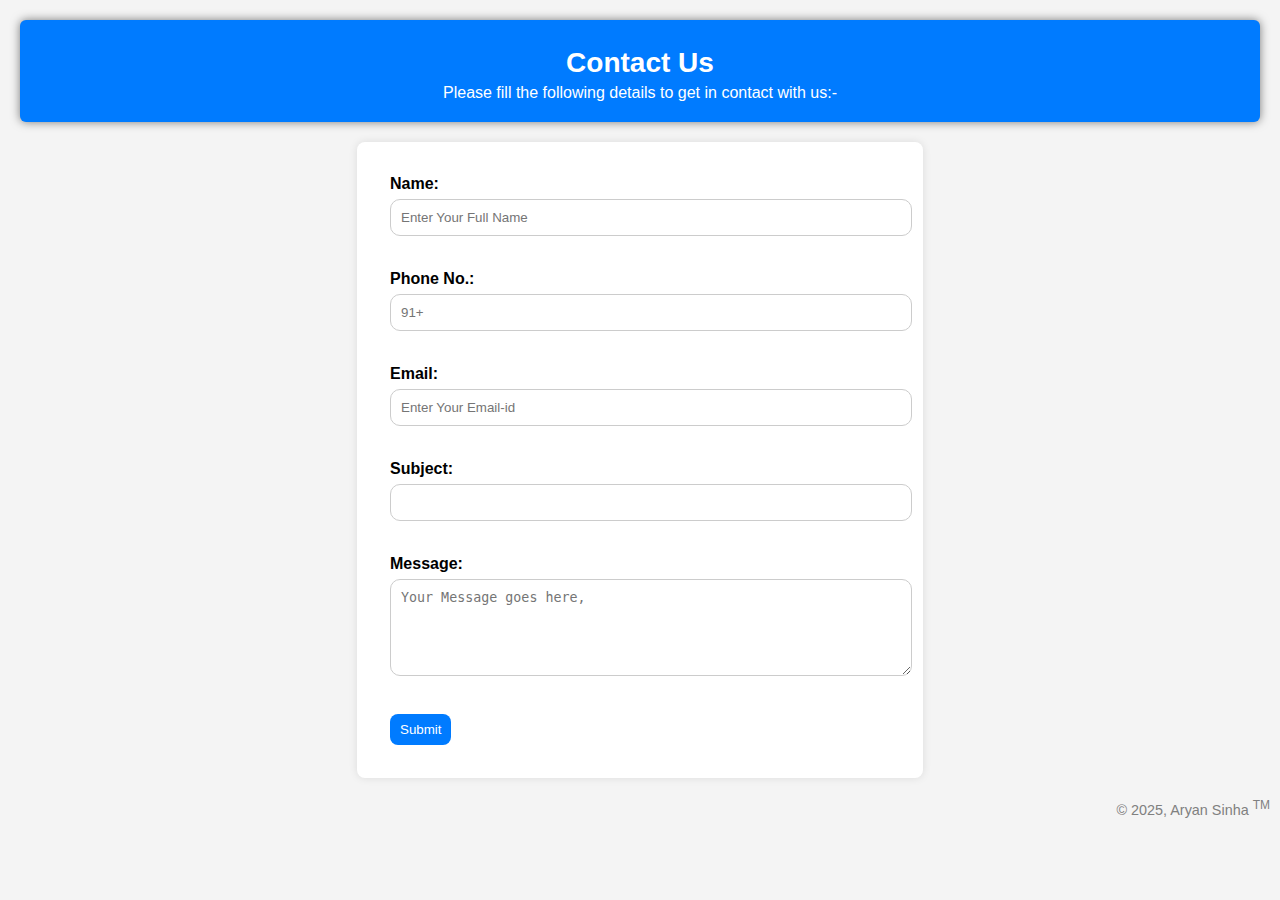
<file: Day 1-2/index.html>
<!DOCTYPE html>
<html lang="en">

<head>
    <meta charset="UTF-8">
    <meta name="viewport" content="width=device-width, initial-scale=1.0">
    <title>Document</title>
<link rel="stylesheet" href="/Day1/style.css">
</head>

<body>
    <header>
        <h2>Contact Us</h2>
        <p>Please fill the following details to get in contact with us:- </p>
    </header>
    <main>
        <form action="/meow.php" method="get">
            <label for="name">Name:</label>
            <input type="text" id="name" name="name" placeholder="Enter Your Full Name" required><br><br>
            <label for="phone">Phone No.:</label>
            <input type="number" name="phone" id="phone" placeholder="91+" required><br><br>
            <label for="email">Email:</label>
            <input type="email" name="email" id="email" placeholder="Enter Your Email-id" required><br><br>
            <label for="subject">Subject:</label>
            <input type="text" name="subject" id="subject" required><br><br>
            <label for="message">Message: </label>
            <textarea name="message" id="message" rows="5" cols="20"
                placeholder="Your Message goes here,"></textarea><br><br>
            <input type="submit" value="Submit">
        </form>
    </main>
    <footer>
        © 2025, Aryan Sinha <sup>TM</sup>
    </footer>
</body>

</html>
</file>
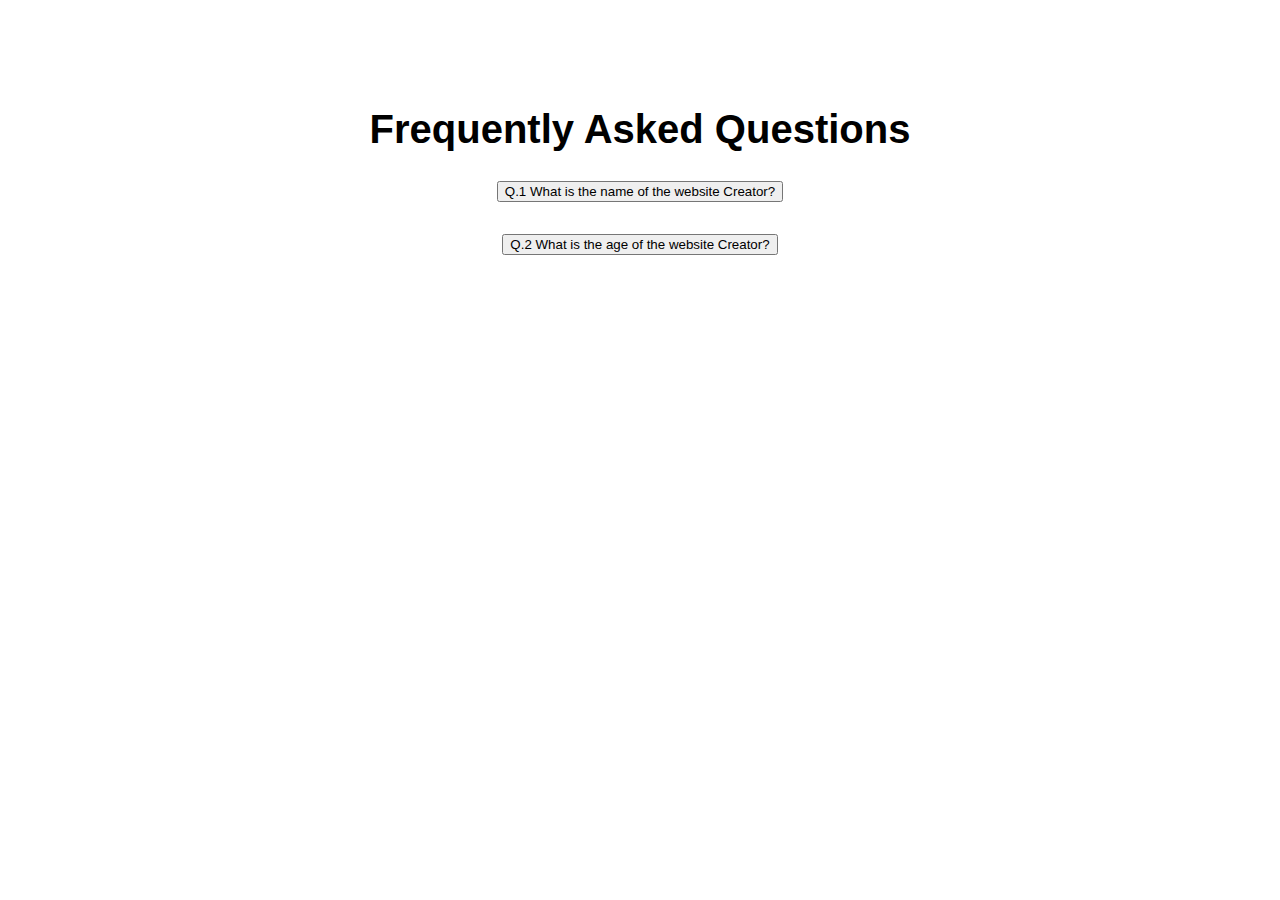
<file: Day 10/index.html>
<!DOCTYPE html>
<html lang="en">
<head>
    <meta charset="UTF-8">
    <meta name="viewport" content="width=device-width, initial-scale=1.0">
    <title>FAQ Accordion</title>
    <link rel="stylesheet" href="style.css">
</head>
<body>
    <div class="container">
        <h1 id="header">Frequently Asked Questions</h1>
            <div class="faq-item">
                <button class="question">Q.1 What is the name of the website Creator?</button>
                <p class="answer hidden">Aryan Sinha</p>
            </div>
            <div class="faq-item">
                <button class="question">Q.2 What is the age of the website Creator?</button>
                <p class="answer hidden">17 years of age</p>
            </div>
    </div>
    <script src="script.js"></script>
</body>
</html>
</file>
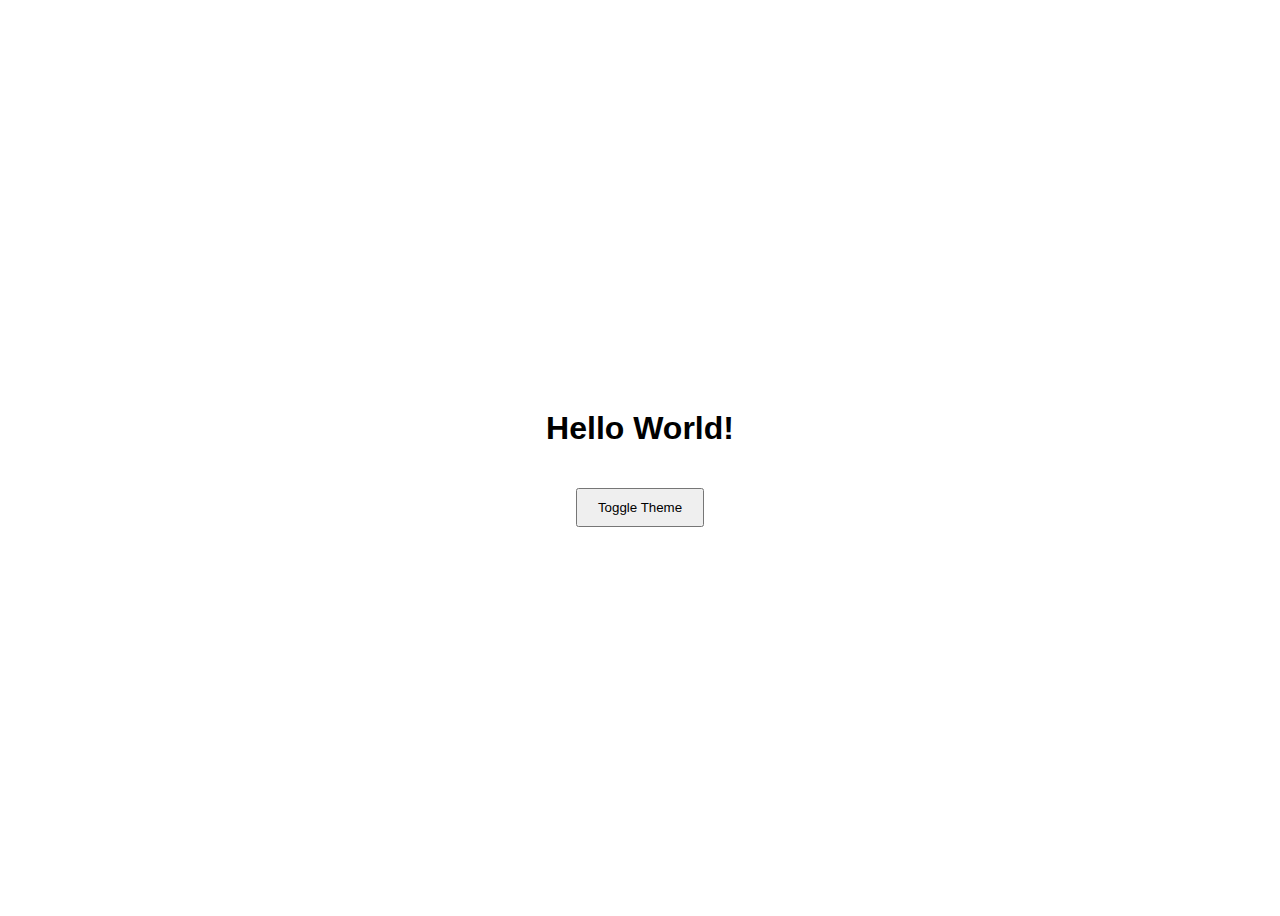
<file: Day 14/index.html>
<!doctype html>
<html lang="en">
  <head>
    <meta charset="UTF-8" />
    <meta name="viewport" content="width=device-width, initial-scale=1" />
    <title>Theme-Switcher</title>
    <link href="style.css" rel="stylesheet" />
  </head>
  <body>
    <div class="container">
      <h1>Hello World!</h1>
      <button id="toggle-switch">Toggle Theme</button>
    </div>

    <script src="script.js"></script>
  </body>
</html>
</file>
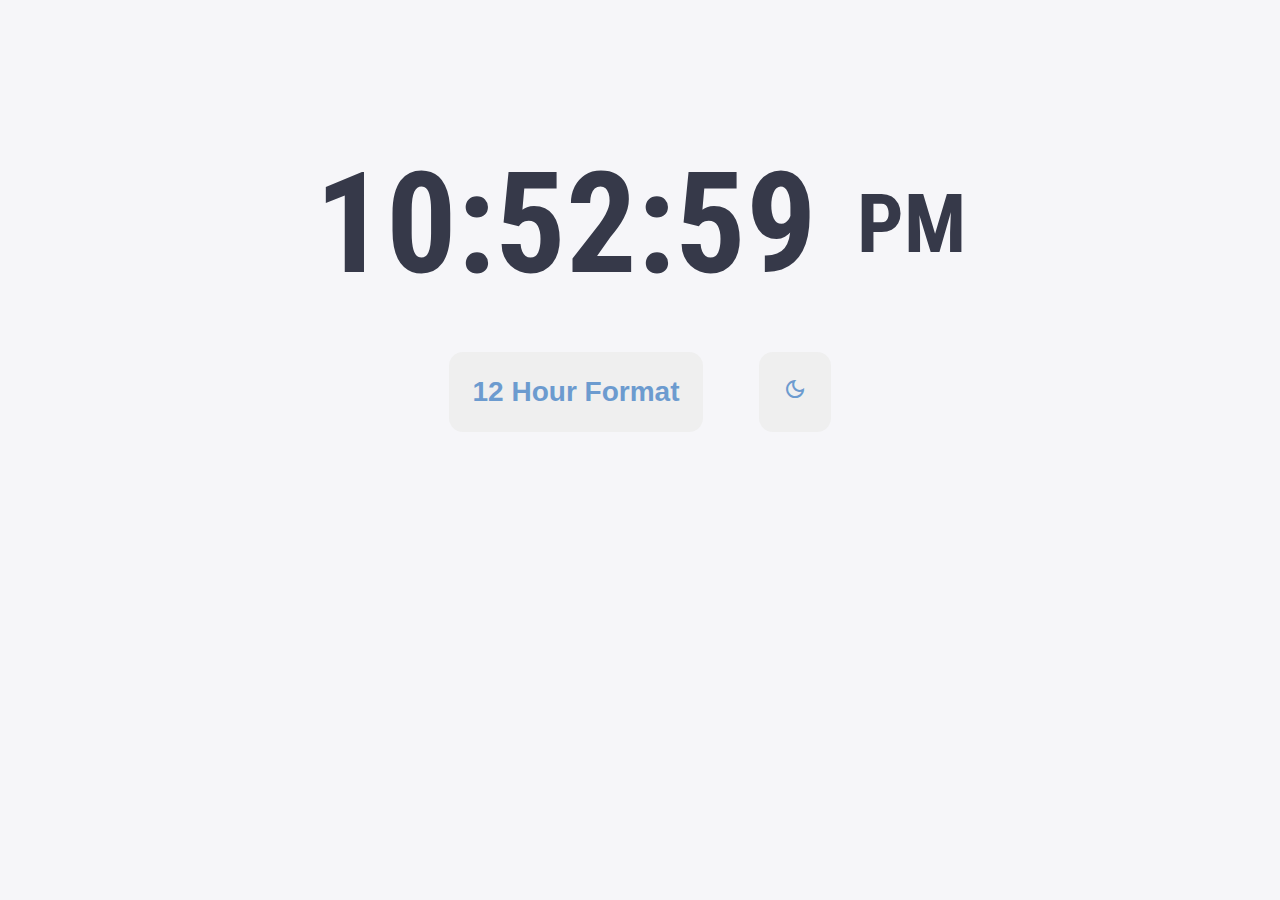
<file: Day 15/index.html>
<!doctype html>
<html lang="en">
  <head>
    <meta charset="UTF-8" />
    <meta name="viewport" content="width=device-width, initial-scale=1" />
    <title>Digital Clock</title>
    <link href="style.css" rel="stylesheet" />
    <link
      rel="stylesheet"
      href="https://fonts.googleapis.com/css2?family=Material+Symbols+Outlined:opsz,wght,FILL,GRAD@24,400,0,0&icon_names=dark_mode"
    />
  </head>
  <body>
    <div class="container">
      <div class="clock" id="clock">
        <h1 id="clock">Time</h1>
        <h3 id="meridian">A.M.</h3>
      </div>
      <div class="buttons">
        <button type="button" id="time-format">12 Hour Format</button>
        <button type="button" id="dark-mode">
          <span class="material-symbols-outlined"> dark_mode </span>
        </button>
      </div>
    </div>
    <script src="script.js"></script>
  </body>
</html>
</file>
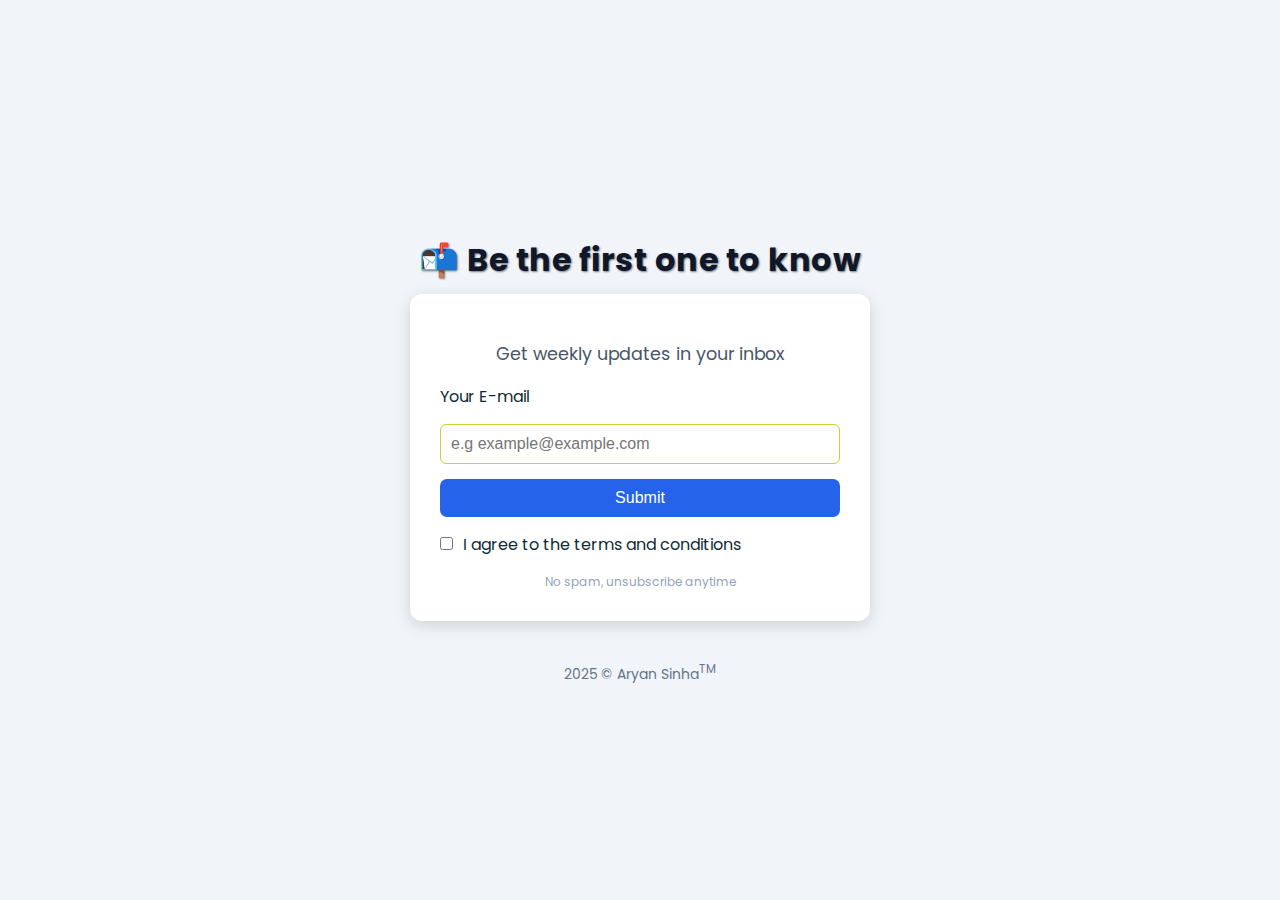
<file: Day 3-4/index.html>
<!DOCTYPE html>
<html lang="en">

<head>
    <meta charset="UTF-8">
    <meta name="viewport" content="width=device-width, initial-scale=1.0">
    <title>Newsletter Signup</title>
    <link rel="stylesheet" href="style.css">
    <link href="https://fonts.googleapis.com/css2?family=Poppins:wght@500;700&display=swap" rel="stylesheet">
    
</head>

<body>
    <div class="container">
        <div class="title">
            <h2>📬 Be the first one to know</h2>
        </div>
        <div class="main-section">
            <div class="card"></div>
            <p class="subtitle">Get weekly updates in your inbox</p>
            <form>
                <label for="email">Your E-mail</label>
                <input type="email" id="email" required placeholder="e.g example@example.com">
                <button type="submit">Submit</button>
                <div class="checkbox-section">
                    <input type="checkbox" name="agree" id="agreement">
                    <label for="agreement">I agree to the terms and conditions</label>
                </div>
            </form>
            <small class="disclaimer">No spam, unsubscribe anytime</small>
        </div>
    </div>
    <footer>
        
        2025 © Aryan Sinha<sup>TM</sup>
    </footer>
    </div>
    <script src="script.js">console.log("JavaScript is working!");
</script>
</body>

</html>
</file>
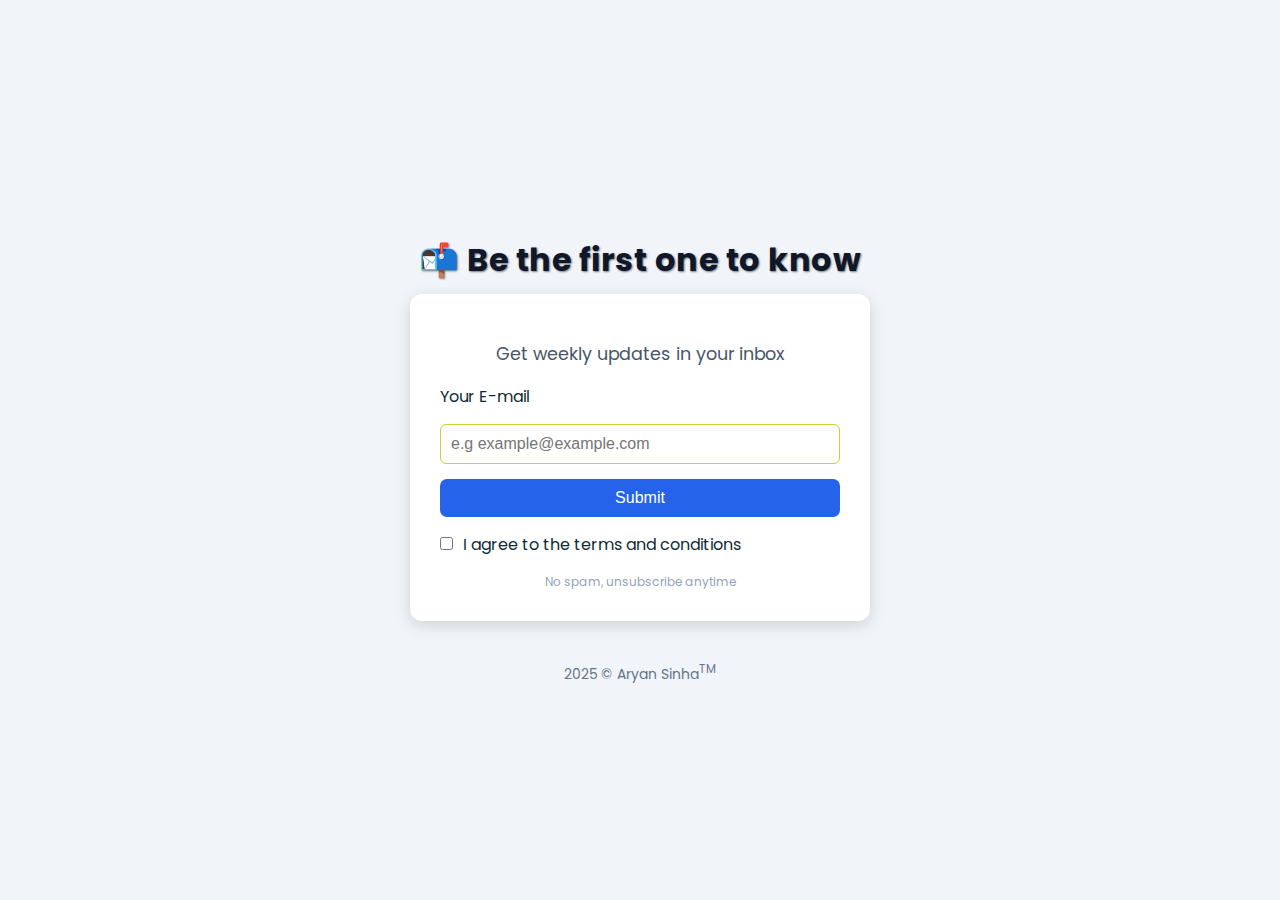
<file: Day 3/index.html>
<!DOCTYPE html>
<html lang="en">

<head>
    <meta charset="UTF-8">
    <meta name="viewport" content="width=device-width, initial-scale=1.0">
    <title>Newsletter Signup</title>
    <link rel="stylesheet" href="style.css">
    <link href="https://fonts.googleapis.com/css2?family=Poppins:wght@500;700&display=swap" rel="stylesheet">
</head>

<body>
    <div class="container">
        <div class="title">
            <h2>📬 Be the first one to know</h2>
        </div>
        <div class="main-section">
            <div class="card"></div>
            <p class="subtitle">Get weekly updates in your inbox</p>
            <form>
                <label for="email">Your E-mail</label>
                <input type="email" id="email" required placeholder="e.g example@example.com">
                <button type="submit">Submit</button>
                <div class="checkbox-section">
                    <input type="checkbox" name="agree" id="agreement">
                    <label for="agreement">I agree to the terms and conditions</label>
                </div>
            </form>
            <small class="disclaimer">No spam, unsubscribe anytime</small>
        </div>
    </div>
    <footer>
        
        2025 © Aryan Sinha<sup>TM</sup>
    </footer>
    </div>
</body>

</html>
</file>
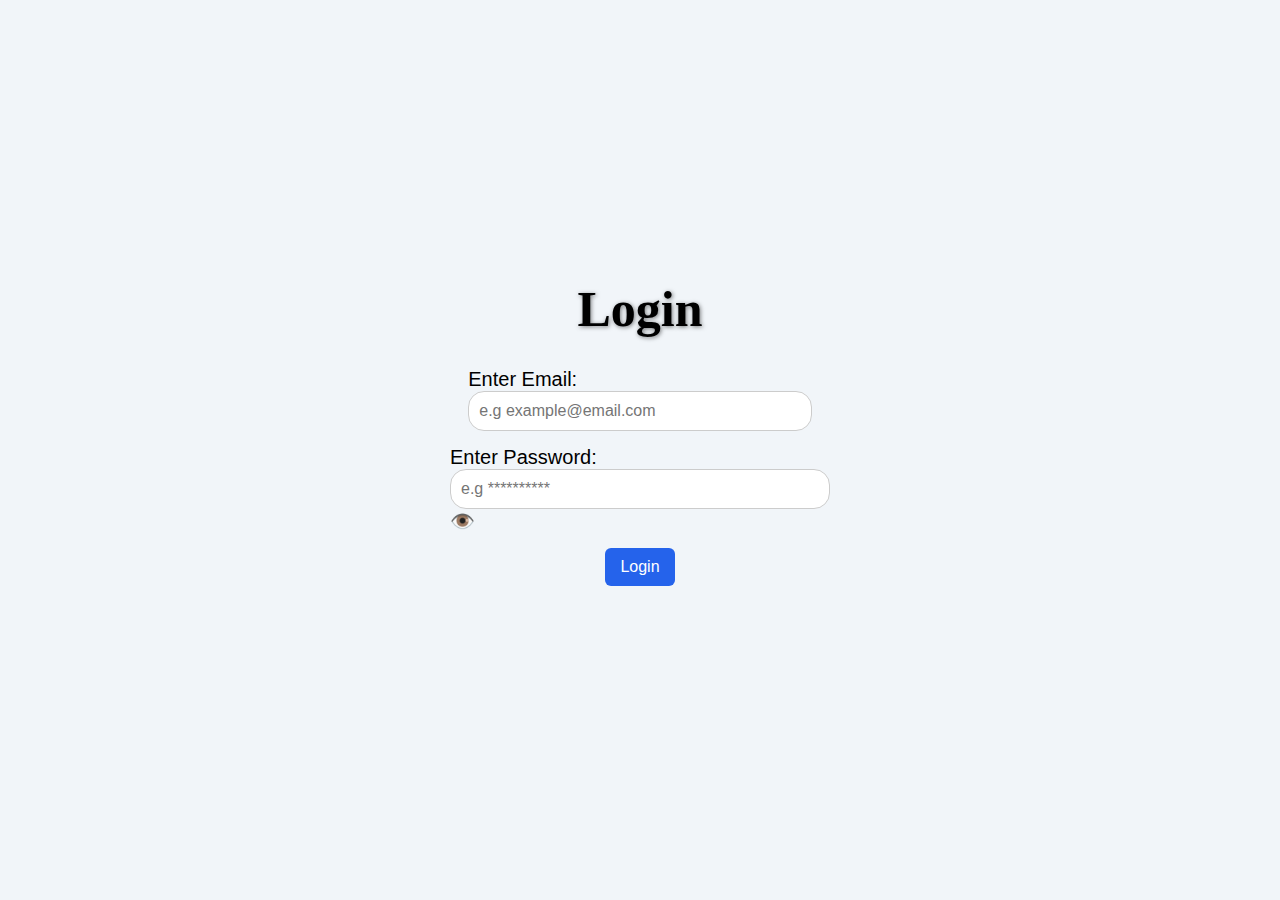
<file: Day 5/index.html>
<!DOCTYPE html>
<html lang="en">

<head>
    <meta charset="UTF-8">
    <meta name="viewport" content="width=device-width, initial-scale=1.0">
    <title>Login Form</title>
    <link rel="stylesheet" href="/Day 5/style.css">
</head>

<body>
    <div class="container">
        <h2>Login</h2>
        <form>
            <div class="form-control">
                <label for="email">Enter Email:</label>
                <input type="email" id="email" placeholder="e.g example@email.com" required>
                <small class="error-message"></small>
            </div>
            <div class="form-control">
                <label for="password">Enter Password:</label>
                <input type="password" id="password" placeholder="e.g **********" required>
                <small class="error-message"></small>
                <span class="toggle-password">👁️</span>
            </div>

            <button type="submit">Login</button>
            <p class="status-message"></p>
        </form>
    </div>
    <script src="script.js"></script>
</body>

</html>
</file>
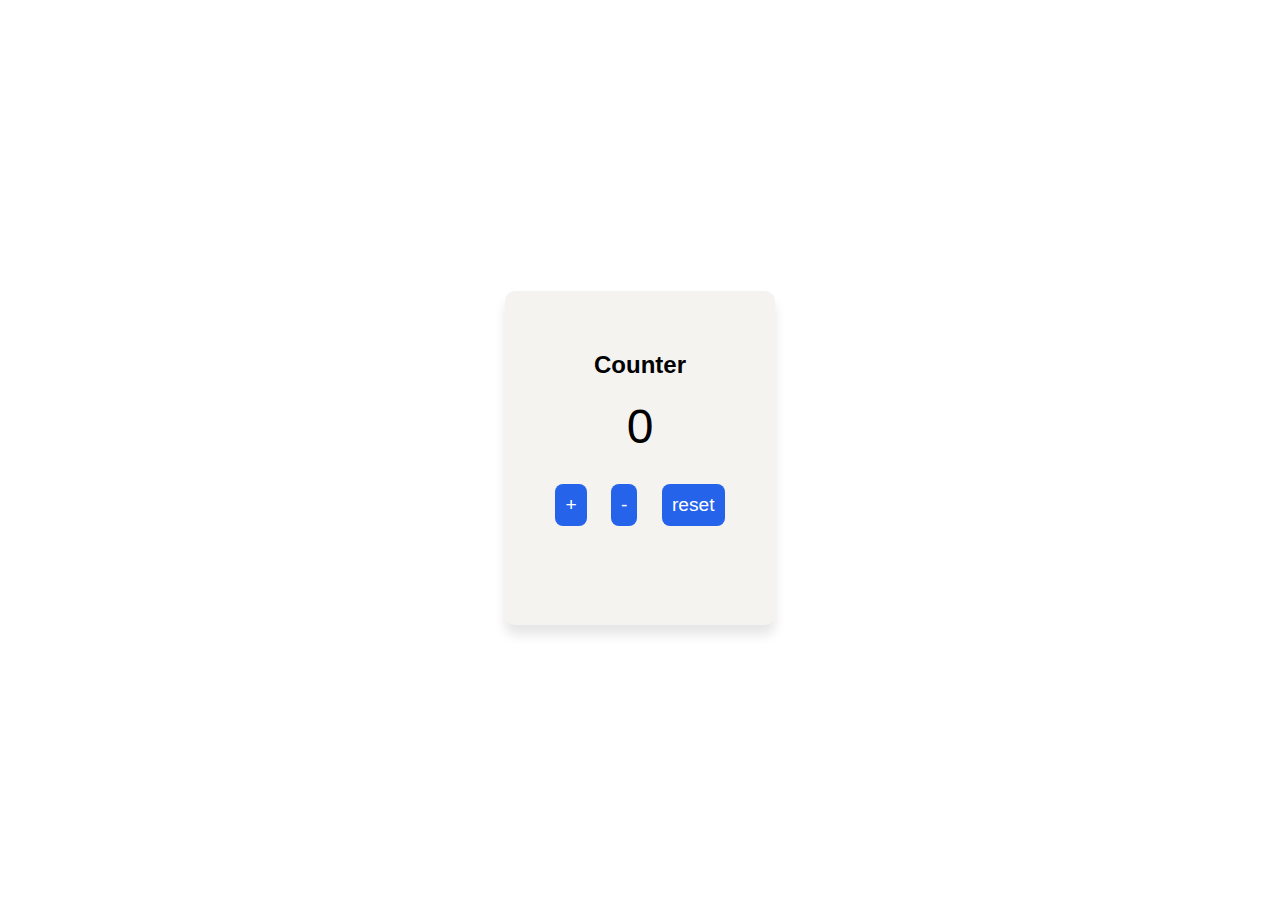
<file: Day 6/index.html>
<!DOCTYPE html>
<html lang="en">

<head>
    <meta charset="UTF-8">
    <meta name="viewport" content="width=device-width, initial-scale=1.0">
    <title>Counter App</title>
    <link rel="stylesheet" href="style.css">
</head>

<body>
    <div class="container">
        <h2 class="title-card">Counter</h2>
        <div class="counter" id="counter">0</div>
        <div class="buttons">
            <button id="increase">+</button>
            <button id="decrease">-</button>
            <button id="reset">reset</button>
        </div>
        <p class="message" id="message"></p>
    </div>

    <script src="script.js"></script>
</body>

</html>
</file>
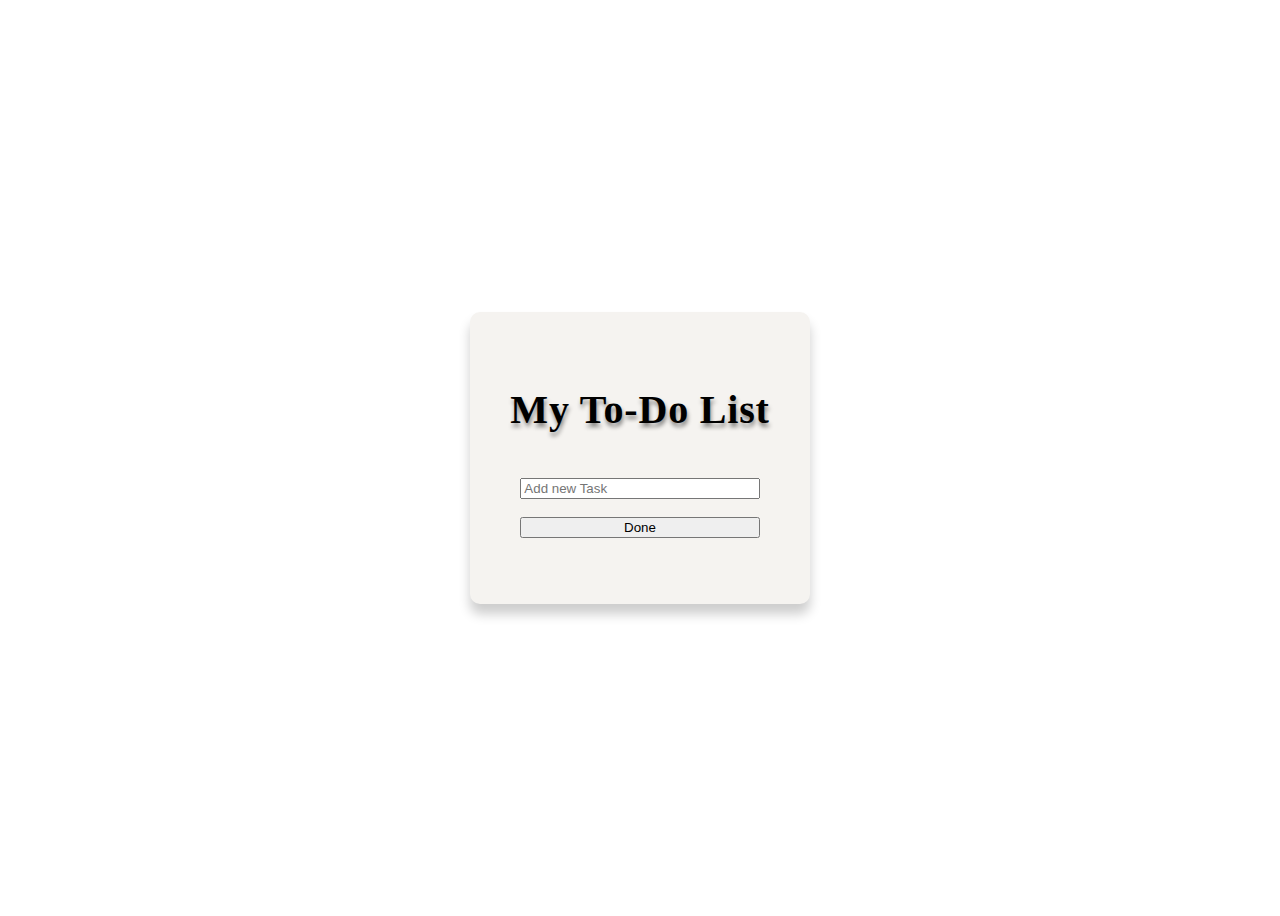
<file: Day 7/index.html>
<!DOCTYPE html>
<html lang="en">

<head>
    <meta charset="UTF-8">
    <meta name="viewport" content="width=device-width, initial-scale=1.0">
    <title>To-Do List App</title>
    <link rel="stylesheet" href="style.css">
</head>

<body>
    <div class="container">
        <h2>My To-Do List</h2>
        
        <form>
            <input type="text" id="add-task-name" placeholder="Add new Task">
            <button type="submit">Done</button>
        </form>
        
        <ul id="task-list"></ul>
    </div>
    <script src="script.js"></script>
</body>

</html>
</file>
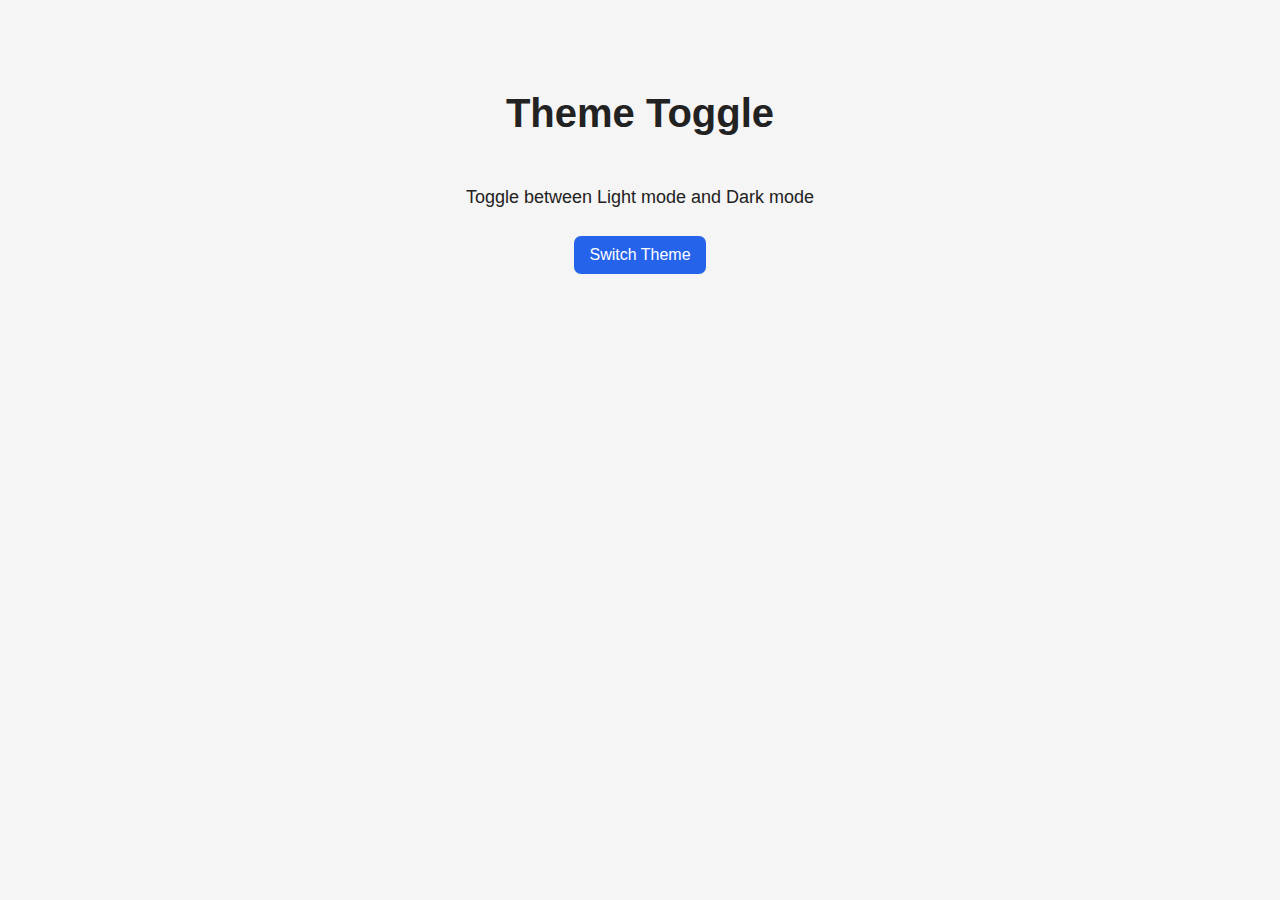
<file: Day 9/index.html>
<!DOCTYPE html>
<html lang="en">
<head>
    <meta charset="UTF-8">
    <meta name="viewport" content="width=device-width, initial-scale=1.0">
    <title>Theme Switcher</title>
    <link rel="stylesheet" href="style.css"></link>
</head>
<body class="light">
    <div class="container">
        <h2>Theme Toggle</h2>
        <p>Toggle between Light mode and Dark mode</p>
        <button id="toggle">Switch Theme</button>
    </div>
    <script src="script.js"></script>
</body>
</html>
</file>
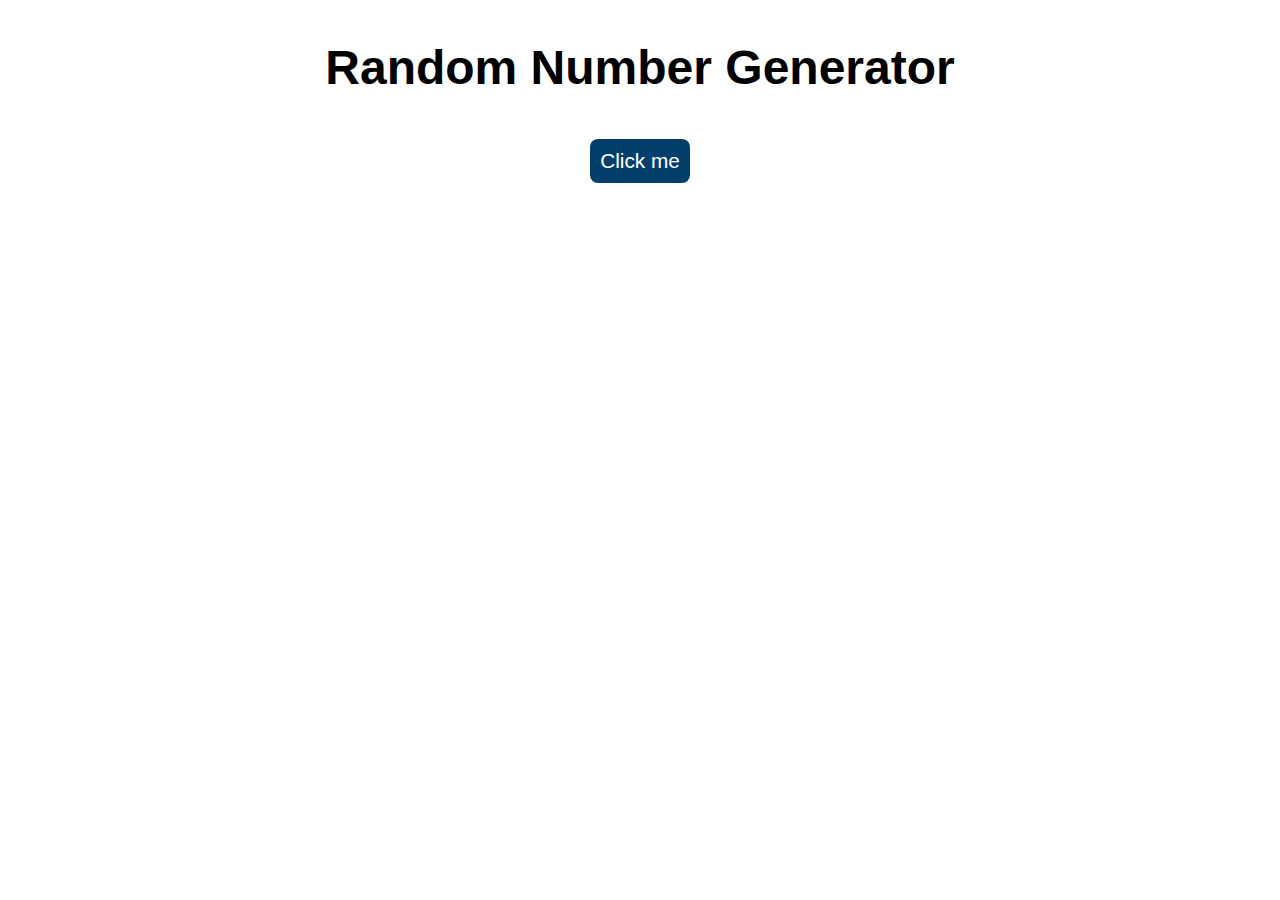
<file: Rough/index.html>
<!doctype html>
<html lang="en">
  <head>
    <meta charset="UTF-8" />
    <meta name="viewport" content="width=device-width, initial-scale=1.0" />
    <title>Rough</title>
    <link rel="stylesheet" href="style.css" />
  </head>
  <body>
    <div class="container">
      <h1>Random Number Generator</h1>
      <label id="num"></label>
      <button id="btn" class="buttons">Click me</button>
    </div>
    <script src="script.js"></script>
  </body>
</html>
</file>
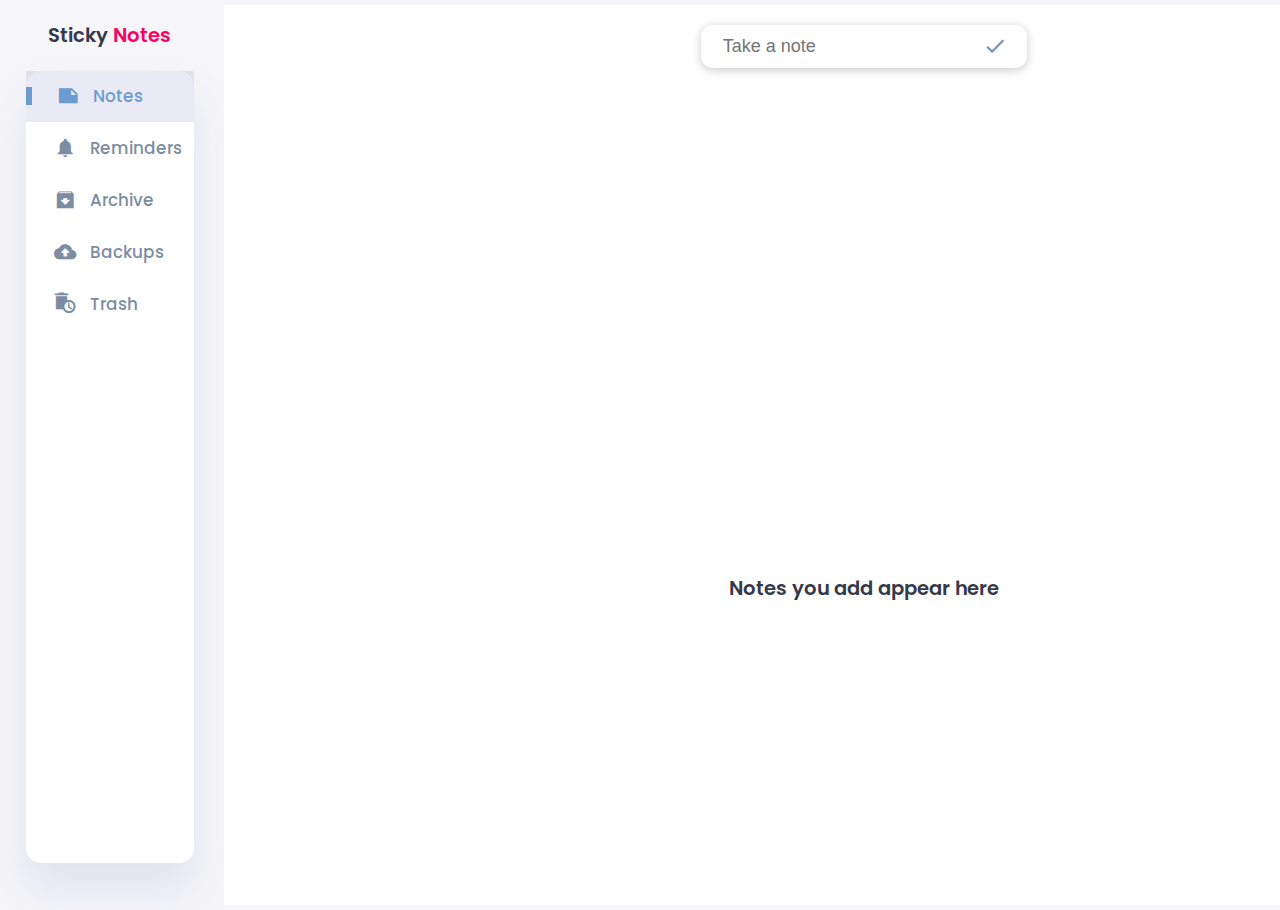
<file: Sticky Notes App/index.html>
<!DOCTYPE html>
<html lang="en">

<head>
    <meta charset="UTF-8">
    <meta name="viewport" content="width=device-width, initial-scale=1.0">
    <title>Sticky Notes App</title>
    <link href="https://fonts.googleapis.com/icon?family=Material+Icons+Sharp" rel="stylesheet">
    <link rel="stylesheet" href="style.css">
</head>

<body>
    <div class="container">
        <!--SideBar Start-->
        <aside>
            <div class="toggle">
                <div class="logo">
                    <h2>Sticky <span class="danger">Notes
                        </span></h2>
                    <div class="close" id="close-btn">
                        <span class="material-icons-sharp">
                            close
                        </span>
                    </div>
                </div>
            </div>

            <div class="sidebar">
                <a href="#" class="active">
                    <span class="material-icons-sharp">
                        note
                    </span>
                    <h3>Notes</h3>
                </a>
                <a href="#">
                    <span class="material-icons-sharp">
                        notifications
                    </span>
                    <h3>Reminders</h3>
                </a>
                <a href="#">
                    <span class="material-icons-sharp">
                        archive
                    </span>
                    <h3>Archive</h3>
                </a>
                <a href="#">
                    <span class="material-icons-sharp">
                        backup
                    </span>
                    <h3>Backups</h3>
                </a>
                <a href="#">
                    <span class="material-icons-sharp">
                        auto_delete
                    </span>
                    <h3>Trash</h3>
                </a>
            </div>
        </aside>
        <!--End of SideBar-->

        <!--Main Content-->
        <main>
            <form id="note-input">
                <div class="note-input-bar">
                <input type="text" id="note" placeholder="Take a note">
                <button type="submit" id="add-note-btn">
                    <span class="material-icons-sharp">
                        done
                    </span>
                </button>
                </div>
            </form>
            <section class="main-section">
                <span class="material-icons-sharp">
                    lightbulb
                </span>
                <h2>Notes you add appear here</h2>
            </section>

        </main>
    </div>
    <script src="script.js"></script>
</body>

</html>
</file>
<file: Day1/style.css>
header{
    padding: 4px 15px;
    font-family: Arial, Helvetica, sans-serif;
    margin: 20px;
    font-weight: bold;
    text-align: center;
    background-color: #007bff;
    color: white;
    border-radius: 6px;
    box-shadow: 0 0 10px rgba(0, 0, 0, 0.5);
}

header h2 {
    margin-bottom: 5px;
    font-size: 28px;
}

header p {
    font-weight: normal;
    font-size: 16px;
    margin-top: 0;
}

body {
    font-family: Arial, sans-serif;
    margin: 0;
    padding: 0;
    background-color: #f4f4f4;
}

main {
    max-width: 500px;
    margin: 10px auto;
    padding: 33px;
    background-color: white;
    border-radius: 8px;
    box-shadow: 0 0 8px rgba(0, 0, 0, 0.1);
}

input[type="text"],
input[type="email"],
input[type="number"],
textarea {
    width: 100%;
    padding: 10px;
    margin-top: 6px;
    margin-bottom: 16px;
    border: 1px solid #ccc;
    border-radius: 10px;
}

label {
    font-weight: bold;
}

input[type="submit"] {
    background-color: #007bff;
    color: white;
    padding: 8px 10px;
    border: none;
    border-radius: 8px;
    cursor: pointer;
}

footer{
    text-align: right;
    padding: 10px;
    color: grey;
    font-size: 0.9rem;
}
</file>
<file: Day 10/style.css>
.container {
    display: flex;
    flex-direction: column;
    align-items: center;
    justify-content: center;
    padding: 50px 30px;
    margin: 30px;
}

#header {
    font-family: Arial, Helvetica, sans-serif;
    font-size: 40px;
    font-weight: 800;
}

.faq-item {
    font-family:'Courier New', Courier, monospace;
    font-size: 20px;
    margin-bottom: 30px;
}

.answer.hidden {
    display: none;
}

.answer {
    max-height: 0;
    overflow: hidden;
    transition: max-height 0.3s ease, padding 0.3s ease;
    padding: 0 10px;
}

.answer.show {
    max-height: 200px;
    padding: 10px;
}

.question.active {
    background-color: #e2e8f0;
    font-weight: bold;
}
</file>
<file: Day 14/style.css>
body {
  font-family: sans-serif;
  background-color: white;
  color: black;
  transition: background-color 0.3s ease;
}

body.dark {
  background-color: #121212;
  color: white;
}

.container {
  display: flex;
  flex-direction: column;
  align-items: center;
  justify-content: center;
  height: 100vh;
}

button {
  margin-top: 20px;
  padding: 10px 20px;
  cursor: pointer;
}
</file>
<file: Day 15/style.css>
@import url("https://fonts.googleapis.com/css2?family=Roboto+Condensed:ital,wght@0,100..900;1,100..900&display=swap");
:root {
  --color-primary: #6c9bcf;
  --color-danger: #ff0060;
  --color-success: #1b9c85;
  --color-warning: #f7d060;
  --color-white: #fff;
  --color-info-dark: #7d8da1;
  --color-dark: #363949;
  --color-light: rgba(132, 139, 200, 0.18);
  --color-dark-variant: #677483;
  --color-background: #f6f6f9;

  --card-border-radius: 2rem;
  --border-radius-1: 0.4rem;
  --border-radius-2: 1.2rem;

  --card-padding: 1.8rem;
  --padding-1: 1.2rem;

  --box-shadow: 0 2rem 3rem var(--color-light);
}

.dark-mode-variables {
  --color-background: #181a1e;
  --color-white: #202528;
  --color-dark: #edeffd;
  --color-dark-variant: #a3bdcc;
  --color-light: rgba(0, 0, 0, 0.4);
  --box-shadow: 0 2rem 3rem var(--color-light);
}

* {
  padding: 0;
  margin: 0;
  border: 0;
  outline: 0;
  appearance: 0;
  text-decoration: none;
  box-sizing: border-box;
}

html {
  font-size: 14px;
}

.container {
  display: flex;
  flex-direction: column;
  align-items: center;
  justify-content: center;
  font-size: 5rem;
  font-family: "Roboto Condensed";
  margin-top: 100px;
  padding: 12px;
}

.clock {
  display: flex;
  align-items: center;
  justify-content: center;
  color: var(--color-dark);
  margin: 30px;
  gap: 40px;
}

.clock h1 {
  transition: all 0.2s ease-in-out;
  transform: scale(1);
}

.clock h1.updated {
  transform: scale(1.05);
  color: var(--color-primary);
}

#meridian {
  opacity: 0;
  transition: opacity 0.5s ease-in-out;
}

#meridian.visible {
  opacity: 1;
}

body {
  background-color: var(--color-background);
}

button {
  margin: 20px;
  font-weight: 600;
  padding: 24px;
  border-radius: 14px;
  font-size: 2rem;
  color: var(--color-primary);
  cursor: pointer;
  margin-top: 10px;
}
</file>
<file: Day 3-4/style.css>
* {
    box-sizing: border-box;
    margin: 0;
    padding: 0;
}

body {
    font-family: 'Poppins', Arial, sans-serif;
    background-color: #f1f5f9;
    min-height: 100vh;
    display: flex;
    flex-direction: column;
    align-items: center;
    justify-content: center;
}

.container {
    width: 100%;
    max-width: 500px;
    padding: 20px;
}

.title h2{
    font-size: 2rem;
    font-weight: 700;
    text-shadow: 1px 1px 2px rgba(0, 0, 0, 0.5);
    text-align: center;
    letter-spacing: 0.5px;
    color: #0f172a;
    margin-bottom: 10px;
}

.subtitle {
    text-align: center;
    font-size: 1.1rem;
    color: #475569;
    line-height: 1.6;
}

.main-section {
    background-color: white;
    padding: 30px;
    border-radius: 12px;
    display: flex;
    flex-direction: column;
    box-shadow: 0 4px 16px rgba(0, 0, 0, 0.15);
    gap: 16px;
}

form {
    display: flex;
    flex-direction: column;
    gap: 15px;
    font-family: 'Poppins';
    color: #0d2b36;
    font-size: 1rem;
}

input[type="email"] {
    padding: 10px;
    border: 1px solid #cbd531;
    border-radius: 6px;
    font-size: 1rem;
}

input[type="checkbox"] {
    margin-right: 6px;
}

button[type="submit"] {
    background-color: #2563eb;
    color: white;
    border-radius: 7px;
    border: none;
    padding: 10px;
    font-size: 1rem;
    cursor: pointer;
    transition: background-color 0.3s ease;
}

button[type="submit"]:hover {
    background-color: #1d4ed8;
}

footer {
    margin-top: 20px;
    font-size: 0.87rem;
    color: #64748b;
    text-align: center;
}

.disclaimer {
    text-align: center;
    font-size: 0.75rem;
    color: #94a3b8;
}

@media (max-width:600px) {
    .container {
        padding: 10px;
    }
    .main-section {
        padding: 15px;
    }
}
</file>
<file: Day 3/style.css>
* {
    box-sizing: border-box;
    margin: 0;
    padding: 0;
}

body {
    font-family: 'Poppins', Arial, sans-serif;
    background-color: #f1f5f9;
    min-height: 100vh;
    display: flex;
    flex-direction: column;
    align-items: center;
    justify-content: center;
}

.container {
    width: 100%;
    max-width: 500px;
    padding: 20px;
}

.title h2{
    font-size: 2rem;
    font-weight: 700;
    text-shadow: 1px 1px 2px rgba(0, 0, 0, 0.5);
    text-align: center;
    letter-spacing: 0.5px;
    color: #0f172a;
    margin-bottom: 10px;
}

.subtitle {
    text-align: center;
    font-size: 1.1rem;
    color: #475569;
    line-height: 1.6;
}

.main-section {
    background-color: white;
    padding: 30px;
    border-radius: 12px;
    display: flex;
    flex-direction: column;
    box-shadow: 0 4px 16px rgba(0, 0, 0, 0.15);
    gap: 16px;
}

form {
    display: flex;
    flex-direction: column;
    gap: 15px;
    font-family: 'Poppins';
    color: #0d2b36;
    font-size: 1rem;
}

input[type="email"] {
    padding: 10px;
    border: 1px solid #cbd531;
    border-radius: 6px;
    font-size: 1rem;
}

input[type="checkbox"] {
    margin-right: 6px;
}

button[type="submit"] {
    background-color: #2563eb;
    color: white;
    border-radius: 7px;
    border: none;
    padding: 10px;
    font-size: 1rem;
    cursor: pointer;
    transition: background-color 0.3s ease;
}

button[type="submit"]:hover {
    background-color: #1d4ed8;
}

footer {
    margin-top: 20px;
    font-size: 0.87rem;
    color: #64748b;
    text-align: center;
}

.disclaimer {
    text-align: center;
    font-size: 0.75rem;
    color: #94a3b8;
}

@media (max-width:600px) {
    .container {
        padding: 10px;
    }
    .main-section {
        padding: 15px;
    }
}
</file>
<file: Day 5/style.css>
* {
    box-sizing: border-box;
    padding: 0;
    margin: 0;
}

body {
    font-family: 'poppins' ,Arial, sans-serif;
    font-size: 15px;
    background-color: #f1f5f9;
    display: flex;
    flex-direction: column;
    align-items: center;
    justify-content: center;
    min-height: 100vh;
}

.container {
    padding: 50px;
    max-width: 100%;
    width: 500px;
}

.container h2 {
    display: flex;
    flex-direction: column;
    font-family: 'poppins';
    align-items: center;
    font-size: 50px;
    font-weight: 700;
    text-shadow: 1px 1px 4px rgba(0, 0, 0, 0.5);
    margin-bottom: 20px;
}

form {
    display: flex;
    flex-direction: column;
    align-items: center;
    padding: 10px;
    gap: 15px;
    font-size: 20px;
}

input[type="email"],
input[type="password"] {
    font-size: 1rem;
    width: 100%;
    padding: 10px;
    border-radius: 16px;
    border: 1px solid #ccc;
    transition: border-color 0.3s ease;
}

input:focus {
    border-color: #2563eb;
    outline: none;
}

label {
    align-self: flex-start;
    font-weight: 500;
    margin-bottom: -10px;
}

.error-message {
    color: #dc2626;
    font-size: 0.85rem;
    align-self: flex-start;
}

button[type="submit"] {
    background-color: #2563eb;
    color: white;
    border: none;
    border-radius: 6px;
    padding: 10px 15px;
    font-size: 1rem;
    cursor: pointer;
    transition: background-color 0.3s ease;
}

.status-message {
    margin-top: 10px;
    font-size: 0.9rem;
    color: #16a34a;
    text-align: center;
}

@media (max-width: 600px) {
    .container {
        padding: 20px;
    }
    .container h2 {
        font-size: 36px;
    }
    form [
        font-size: 18px;
    ]
}
</file>
<file: Day 6/style.css>
body {
    font-family: Arial, sans-serif;
    display: flex;
    flex-direction: column;
    align-items: center;
    justify-content: center;
    min-height: 100vh;
}

.container {
    background-color: #f5f3f0;
    padding: 40px;
    border-radius: 10px;
    box-shadow: 0 10px 12px rgba(0, 0, 0, 0.1);
    text-align: center;
}
 
#counter {
    font-size: 3rem;
    margin: 20px 0;
}

button {
    font-size: 1.2rem;
    padding: 10px;
    margin: 10px;
    border: none;
    border-radius: 8px;
    cursor: pointer;
    background-color: #2563eb;
    color: white;
    transition: background-color 0.3s ease;
}

button:hover {
    background-color: #1e40af;
}

.message {
    color: crimson;
    font-size: 0.9rem;
    height: 20px;
}
</file>
<file: Day 7/style.css>
@import url('https://fonts.googleapis.com/css2?family=Roboto+Flex:opsz,wght@8..144,100..1000&display=swap');

body {
    font-family: 'roboto-flex', Helvetica, sans-serif;
    display: flex;
    flex-direction: column;
    align-items: center;
    justify-content: center;
    min-height: 100vh;
}

.container {
    background-color: #f5f3f0;
    padding: 40px;
    border-radius: 10px;
    box-shadow: 0 10px 12px rgba(0, 0, 0, 0.2);
    text-align: center;
}

body h2{
    font-size: 40px;
    margin-bottom: 35px;
    font-weight: 800;
    font-family: 'poppins';
    text-shadow: 1px 4px 4px rgba(0, 0, 0, 0.45);
    letter-spacing: 0.8px;
}

form {
    display: flex;
    flex-direction: column;
    padding: 10px;
    gap: 18px;
    font-size: 1rem;
}
</file>
<file: Day 9/style.css>
body.light {
    background-color: #f5f5f5;
    color: #222;
    transition: all 0.3s ease;
}
body.dark {
    background-color: #1e1e1e;
    color: #f5f5f5;
    transition: all 0.3s ease;
}

.container {
    display: flex;
    flex-direction: column;
    align-items: center;
    justify-content: center;
    padding: 50px;
    font-family: Arial, Helvetica, sans-serif;
}

.container h2 {
    font-size: 40px;
    font-weight: 700;
}

.container p {
    font-size: 18px;
}

button {
    border-radius: 7px;
    color: white;
    background-color: #2563eb;
    border: none;
    font-size: 1rem;
    padding: 10px 15px;
    margin: 10px;
    cursor: pointer;
}

button:hover {
    background-color: #1e40af;
}
</file>
<file: Rough/style.css>
.container {
  display: flex;
  flex-direction: column;
  align-items: center;
  justify-content: center;
}

body {
  font-family: sans-serif;
  font-size: 1.5rem;
}

button {
  font-size: 1.3rem;
  padding: 10px;
  margin: 12px;
  border-radius: 8px;
  border: none;
  color: white;
  background-color: #043f6b;
  transition: all 0.3s ease;
}

button:hover {
  background-color: #040c6b;
  padding: 14px;
}
</file>
<file: Sticky Notes App/style.css>
@import url('https://fonts.googleapis.com/css2?family=Poppins:ital,wght@0,100;0,200;0,300;0,400;0,500;0,600;0,700;0,800;0,900;1,100;1,200;1,300;1,400;1,500;1,600;1,700;1,800;1,900&family=Roboto+Flex:opsz,wght@8..144,100..1000&display=swap');

:root {
    --color-primary: #6C9BCF;
    --color-danger: #FF0060;
    --color-success: #1B9C85;
    --color-warning: #F7D060;
    --color-white: #fff;
    --color-info-dark: #7d8da1;
    --color-dark: #363949;
    --color-light: rgba(132, 139, 200, 0.18);
    --color-dark-variant: #677483;
    --color-background: #f6f6f9;

    --card-border-radius: 2rem;
    --border-radius-1: 0.4rem;
    --border-radius-2: 1.2rem;

    --card-padding: 1.8rem;
    --padding-1: 1.2rem;

    --box-shadow: 0 2rem 3rem var(--color-light);
}

.dark-mode-variables{
    --color-background: #181a1e;
    --color-white: #202528;
    --color-dark: #edeffd;
    --color-dark-variant: #a3bdcc;
    --color-light: rgba(0, 0, 0, 0.4);
    --box-shadow: 0 2rem 3rem var(--color-light);
}

* {
    padding: 0;
    margin: 0;
    border: 0;
    outline: 0;
    appearance: 0;
    text-decoration: none;
    box-sizing: border-box;
}

html {
    font-size: 14px;
}

body {
    width: 100vw;
    height: 100vh;
    font-family: "Poppins", sans-serif;
    font-size: 0.9rem;
    overflow-x: hidden;
    color: var(--color-dark);
    background-color: var(--color-background);
}

a {
    color: var(--color-dark);
}

h1 {
    font-weight: 800;
    font-size: 1.8rem;
}

h2 {
    font-weight: 600;
    font-size: 1.4rem;
}

h3 {
    font-weight: 500;
    font-size: 1.2rem;
}

small {
    font-size: 0.8rem;
}

p {
    color: var(--color-dark-variant);
}

b {
    color: var(--color-dark);
}

.text-muted {
    color: var(--color-info-dark);
}

.primary {
    color: var(--color-primary);
}

.danger {
    color: var(--color-danger);
}

.container {
    display: grid;
    width: 96%;
    margin: 0 auto;
    gap: 1.8rem;
    grid-template-columns: 12rem auto 23rem;
}

aside {
    height: 100vh;
}

aside .toggle {
    display: flex;
    align-items: center;
    justify-content: center;
    margin-top: 1.4rem;
}

aside .toggle .logo {
    display: flex;
    gap: 0.5rem;
}

aside .toggle .close {
    padding-right: 1rem;
    display: none;
}

aside .sidebar {
    display: flex;
    flex-direction: column;
    background-color: var(--color-white);
    box-shadow: var(--box-shadow);
    border-radius: 15px;
    height: 88vh;
    position: relative;
    top: 1.5rem;
    transition: all 0.3s ease;
}

aside .sidebar:hover {
    box-shadow: none;
}

aside .sidebar a{
    display: flex;
    align-items: center;
    color: var(--color-info-dark);
    height: 3.7rem;
    gap: 1rem;
    position: relative;
    margin-left: 2rem;
    transition: all 0.3s ease;
}

aside .sidebar a span {
    font-size: 1.6rem;
    transition: all 0.3s ease;
}

aside .sidebar a.active {
    width: 100%;
    color: var(--color-primary);
    background-color: var(--color-light);
    margin-left: 0;
}

aside .sidebar a.active::before {
    content: "";
    width: 6px;
    height: 18px;
    background-color: var(--color-primary);
}

aside .sidebar a.active span {
    color: var(--color-primary);
    margin-left: calc(1rem - 3px);
}

aside .sidebar a:hover {
    color: var(--color-primary);
}

aside .sidebar a:hover span {
    margin-left: 0.6rem;
}

main {
    background-color: var(--color-white);
    display: flex;
    flex-direction: column;
    align-items: center;
    justify-content: center;
    width: 100vw;
    height: 100vh;
    padding: 10px;
    margin: 5px;
}

.main-section {
    display: flex;
    flex-direction: column;
    align-items: center;
    justify-content: center;
    flex-grow: 1;
    text-align: center;
    margin-top: 15px;
    gap: 15px;
}

.note-input-bar {
    display: flex;
    align-items: center;
    width: 100%;
    height: 60%;
    margin-top: 10px;
    max-width: 500px;
    gap: 10px;
    padding: 10px 12px;
    border-radius: 12px;
    box-shadow: 0 2px 10px rgba(0, 0, 0, 0.22);
}

.note-input-bar input[id="note"] {
    position: relative;
    width: 100%;
    max-width: 500px;
    font-size: 18px;
    flex: 1;
    margin: 10px;
    align-items: center;
    border: none;
    outline: none;
    
}

.note-input-bar button {
    padding: 8px 8px;
    color: var(--color-info-dark);
    background-color: white;
    display: flex;
    align-items: center;
    justify-content: center;
    border: none;
    border-radius: 8px;
    cursor: pointer;
    transition: all 0.5s ease;
}



form button:hover {
    color: var(--color-primary);
}

.main-section span {
    font-size: 164px;
}
</file>
